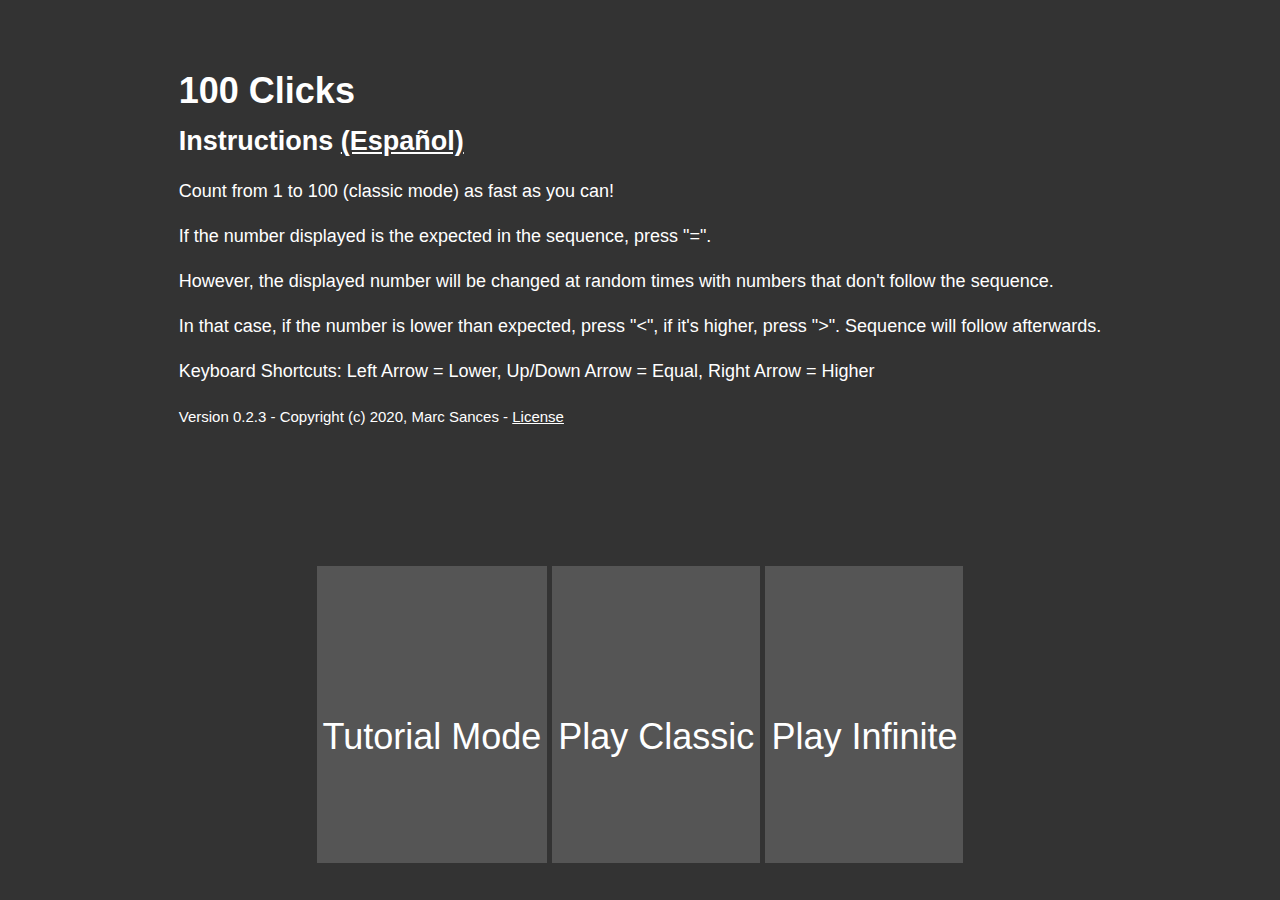
<file: index.html>
<!doctype html>
<html>
<head>
    <title>100 Clicks</title>
    <script src="main.js" type="text/javascript"></script>
    <link rel="stylesheet" type="text/css" href="style.css" />
    <meta http-equiv="encoding" charset="utf-8" />
</head>
<body>
    <div id="instructions">
        <div id="message">
            <h1>100 Clicks</h1>
            <h2>Instructions <a href="index_es.html">(Español)</a></h2>
            <p>Count from 1 to 100 (classic mode) as fast as you can!</p>
            <p>If the number displayed is the expected in the sequence, press "=".</p>
            <p>However, the displayed number will be changed at random times with numbers that don't follow the sequence.</p>
            <p>In that case, if the number is lower than expected, press "&lt;", if it's higher, press "&gt;". Sequence will follow afterwards.</p>
            <p>Keyboard Shortcuts: Left Arrow = Lower, Up/Down Arrow = Equal, Right Arrow = Higher</p>
            <small>Version 0.2.3 - Copyright (c) 2020, Marc Sances - <a href="https://opensource.org/licenses/BSD-3-Clause">License</a></small>
        </div>
        <div id="playButtons">
        <button id="play" onclick="init(2)">Tutorial Mode</button>
        <button id="play" onclick="init(0)">Play Classic</button>
        <button id="play" onclick="init(1)">Play Infinite</button>
        </div>
    </div>
    <div id="game" class="hidden">
        <div id="timer">
            
        </div>
        <div id="display">
            <div id="over" class="hidden">
                Game Over:&nbsp;
            </div>
            <div id="n">1</div>
        </div>

        <div id="buttonContainer">
        <button id="lower">
            &lt;
        </button>
        <button id="same">
            =
        </button>
        <button id="higher">
            &gt;
        </button>
        </div>
        <div id="again" class="hidden">
            <button id="againBtn" onclick="init(-1)">Again</button>
            <button id="menuBtn" onclick="menu()">Menu</button>
        </div>
    </div>
</body>
</html>
</file>
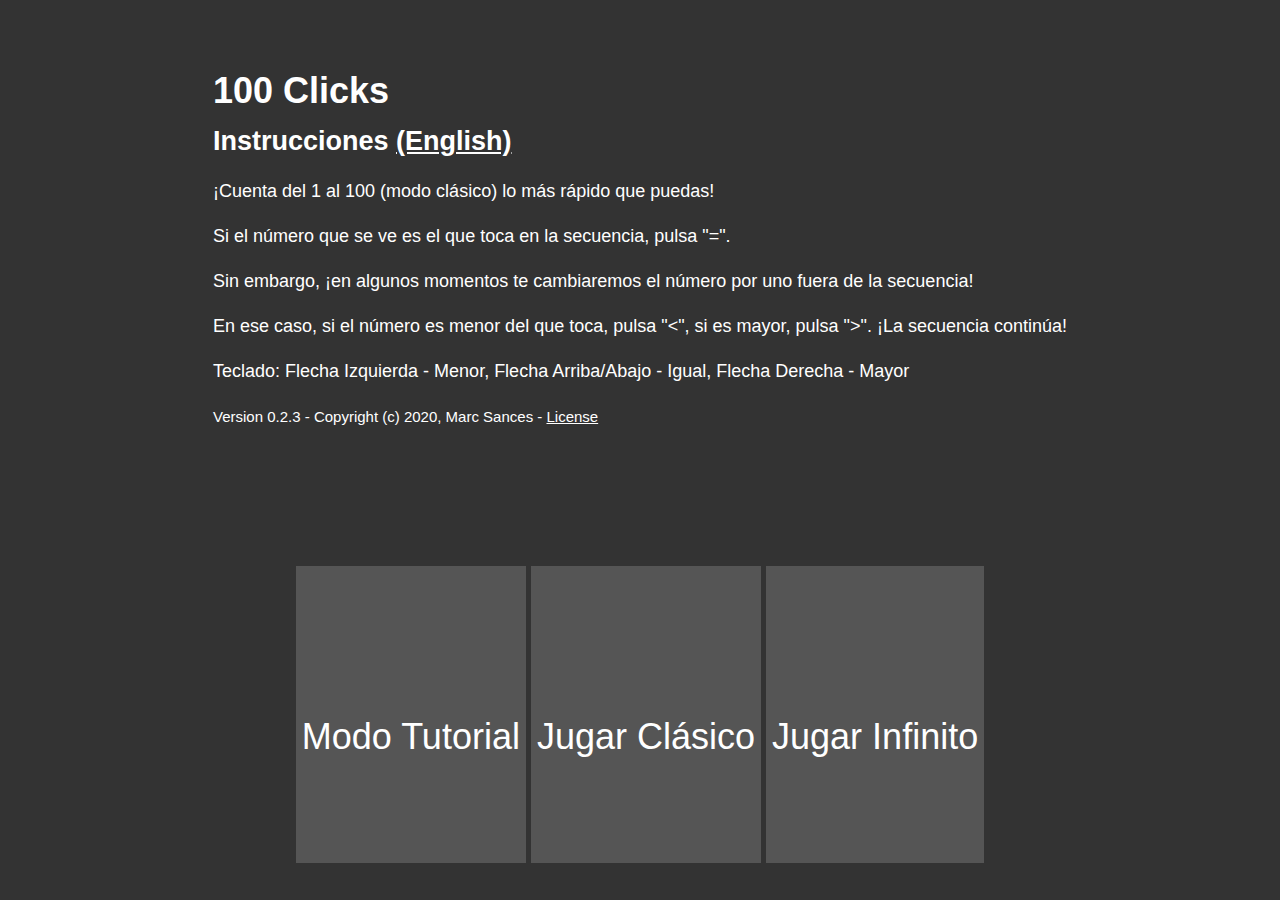
<file: index_es.html>
<!doctype html>
<html>
<head>
    <title>100 Clicks</title>
    <script src="main.js" type="text/javascript"></script>
    <link rel="stylesheet" type="text/css" href="style.css" />
    <meta http-equiv="encoding" charset="utf-8" />
</head>
<body>
    <div id="instructions">
        <div id="message">
            <h1>100 Clicks</h1>
            <h2>Instrucciones <a href="index.html">(English)</a></h2>
            <p>¡Cuenta del 1 al 100 (modo clásico) lo más rápido que puedas!</p>
            <p>Si el número que se ve es el que toca en la secuencia, pulsa "=".</p>
            <p>Sin embargo, ¡en algunos momentos te cambiaremos el número por uno fuera de la secuencia!</p>
            <p>En ese caso, si el número es menor del que toca, pulsa "&lt;", si es mayor, pulsa "&gt;". ¡La secuencia continúa!</p>
            <p>Teclado: Flecha Izquierda - Menor, Flecha Arriba/Abajo - Igual, Flecha Derecha - Mayor</p>
            <small>Version 0.2.3 - Copyright (c) 2020, Marc Sances - <a href="https://opensource.org/licenses/BSD-3-Clause">License</a></small>
        </div>
        <div id="playButtons">
        <button id="play" onclick="init(2)">Modo Tutorial</button>
        <button id="play" onclick="init(0)">Jugar Clásico</button>
        <button id="play" onclick="init(1)">Jugar Infinito</button>
        </div>
    </div>
    <div id="game" class="hidden">
        <div id="timer">
            
        </div>
        <div id="display">
            <div id="over" class="hidden">
                Game Over:&nbsp;
            </div>
            <div id="n">1</div>
        </div>

        <div id="buttonContainer">
        <button id="lower">
            &lt;
        </button>
        <button id="same">
            =
        </button>
        <button id="higher">
            &gt;
        </button>
        </div>
        <div id="again" class="hidden">
            <button id="againBtn" onclick="init(-1)">De nuevo</button>
            <button id="menuBtn" onclick="menu()">Menú</button>
        </div>
    </div>
</body>
</html>
</file>
<file: style.css>
body {
    font-family: "Open Sans", sans-serif;
    font-size: 2vh;
    line-height: 3vh;
    background: #333333;
    color: #ffffff;
}

button {
    background: #555555;
    color: #ffffff;
    border: none;
}

a {
    color: #ffffff;
    text-decoration: underline;
}

.hidden {
    display: none !important;
}

#game {
    font-size: 72px;
}

#game, #instructions {
    display: -ms-flexbox;
    display: -webkit-flex;
    display: flex;
    -webkit-flex-direction: column;
    -ms-flex-direction: column;
    flex-direction: column;
    -webkit-flex-wrap: nowrap;
    -ms-flex-wrap: nowrap;
    flex-wrap: nowrap;
    -webkit-justify-content: center;
    -ms-flex-pack: center;
    justify-content: center;
    -webkit-align-content: stretch;
    -ms-flex-line-pack: stretch;
    align-content: stretch;
    -webkit-align-items: center;
    -ms-flex-align: center;
    align-items: center;    
    height: 95vh;
}

#playButtons button {
    font-size: 36px;
}

#display {
    font-size: 130px;
    line-height: 240px;
}

#n, #over {
    display: inline-block;
}

#over {
    font-size: 96px;
}

#timer, #display, #buttonContainer, #message, #play {
    -webkit-order: 0;
    -ms-flex-order: 0;
    order: 0;
    -webkit-flex: 0 1 100%;
    -ms-flex: 0 1 100%;
    flex: 0 1 100%;
    -webkit-align-self: auto;
    -ms-flex-item-align: auto;
    align-self: auto;
    height: 33vh;
    padding-top: 5vh;
}

#message {
    height: 66vh;
}

#lower, #same, #higher {
    width: 30vw;
    height: 33vh;
    font-size: 96px;
}

.hint {
    background-color: #339933;
}

#againBtn, #menuBtn {
    -webkit-order: 0;
    -ms-flex-order: 0;
    order: 0;
    -webkit-flex: 0 1 100%;
    -ms-flex: 0 1 100%;
    flex: 0 1 100%;
    -webkit-align-self: auto;
    -ms-flex-item-align: auto;
    align-self: auto;
    width: 45vw;
    height: 33vh;
    font-size: 96px;
}
</file>
